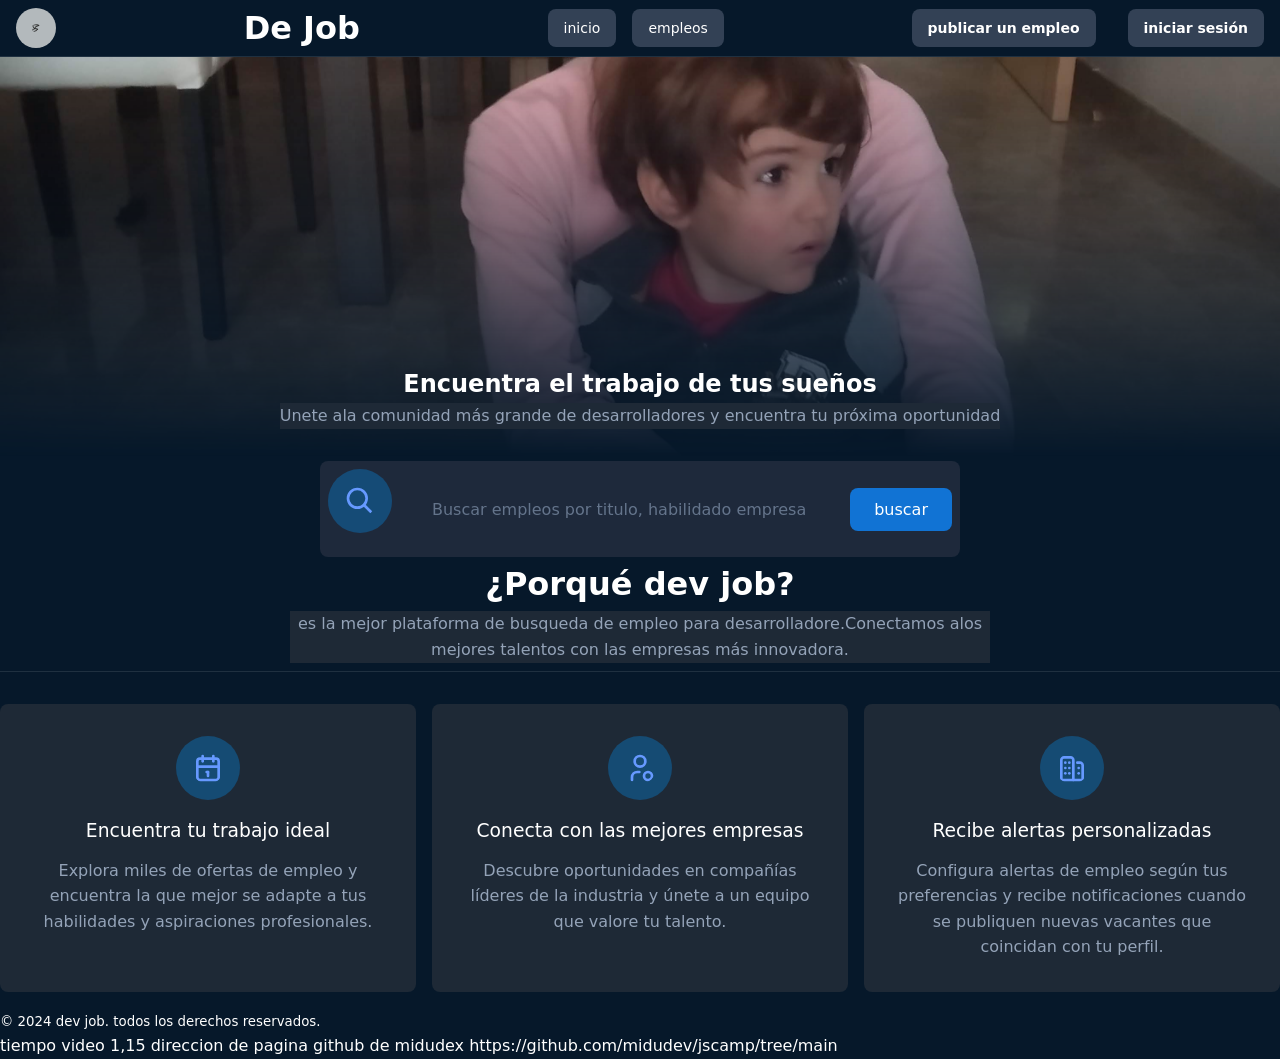
<file: index. html/index.html>
<!DOCTYPE html>
<html lang="es"> <!--<HTML LANG = es una etiqueta y   “es” es unatributo de lenguaje en este caso es español> las etiqueta siempre se tienen que abrir y cerrar  < />
-->

<head>
    <meta charset="UTF-8">
    <meta name="viewport" content="width=device-width, initial-scale=1.0">
    <title>html y css</title>
    <link rel="stylesheet" href="css/estilos.css">
</head>

<!--DESARROLLO FULL-STACK DESDE CERO https://youtu.be/mXpWhmJXV0o?is=U3 oSd9a9N075JrzYHTML es un lenguaje llamado
    Hipertex Markup Languaje hipertex es untexto que hace tener enlaces a otra paginas web, textos dentro de la pagina
    Markup es que estaremos elaborando etiquetas L Lenguaje de marcado donde creará toda la estructura de todo el
    contenido Para crear el comienzo de una página html, deberiamos inserta el signo (! ) admiración negativo, e intro
    donde nos saldrá todos los elementos y etiquetas del documento, el <!IDOCRTIPE html> le stá diciemndo al navegador
    que e un documento html.

    el HTML sirve para estructurar cualquier documento con etiquetas y atributos
    EN LA ETIQUETA HTML entrará estructuralmente toddos los hijos , todo el digo estará dentro de el
    nlace comandos en visual codi
    https://code.visualstudio.com/shortcuts/keyboard-shortcuts-windows.pdf

    comando lineas dentro del editor alt z
    
    PARA CUALQUIER CONSULTA DE ETIQUETAS  EN LA PAGINA (MDN)-->

<body>
    <header>
        <img src="IMAGENES/logo.png" alt="Logo de Dev Job">
        <h2>De Job</h2>

        <nav>
            <a href="">inicio</a>
            <a href="https://jobtoday.com/es/landings/touch-trial-v2?utm_source=bing&utm_medium=cpc&utm_campaign=606938219&utm_content=1167683312006524&utm_term=jobs&keyword_id=kwd-72980992225235:loc-170&matchType=p&ad_id=&device=c&adposition=&msclkid=924b12c6b0eb1e940284785f871186b9"
                e>empleos</a>
        </nav>

        <div class="navegacion">
            <a href="https://youtu.be/mXpWhmJXV0o?is=U3oSd9a9N075JrzY" target="_blank">publicar un empleo</a>
            <!--el target="_blank" es para que se abra en otra pestaña del navegador-->
            <!--rel="noopener norefferrer" es para que no se pueda acceder a la página de origen desde la nueva pestaña-->

            <a href="">iniciar sesión</a>
        </div>
    </header>

    <main>
        <section>
            <img src="IMAGENES/NAIENRAFA.jpg" alt="imagen 2019" width="200" />



            <h1>Encuentra el trabajo de tus sueños</h1>

            <p>Unete ala comunidad más grande de desarrolladores y encuentra tu próxima oportunidad</p>

            <!--ahora vamos a crea un formulario-->
            <form role="search">
                <div>

                    <!--importar svg desde la página "https://tabler.io/icons?icon=search" se importó la lupa-->

                    <svg mlns="svg xmlns=" http://www.w3.org/2000/svg" width="24" height="24" viewBox="0 0 24 24"
                        fill="none" stroke="currentColor" stroke-width="2" stroke-linecap="round"
                        stroke-linejoin="round" class="icon icon-tabler icons-tabler-outline icon-tabler-search">
                        <path stroke="none" d="M0 0h24v24H0z" fill="none" />
                        <path d="M3 10a7 7 0 1 0 14 0a7 7 0 1 0 -14 0" />
                        <path d="M21 21l-6 -6" />
                    </svg>

                    <!--para poder introducir texto en input type =tex hay variaos elementos como emaiol, password, number, ...color para elegir color de fodno, 
                hay <input required type="tex" hay que rellenarlo antes de hacer clic en el
                -->
                    <input type="text" placeholder="Buscar empleos por titulo, habilidado empresa">


                    <!--para poder introducir un boton-->
                    <button type="submit">buscar</button>
                </div>
            </form>
        </section>

        <section>
            <!--podemos insertar cualquier section en main, igualmente podemos insertar un encabezado (<header> en cualquier section)-->



            <header>
                <h2> ¿Porqué dev job?</h2>
                <p> es la mejor plataforma de busqueda de empleo para desarrolladore.Conectamos alos mejores
                    talentos con las empresas más innovadora.
                </p>

            </header>


            <footer> <!--un footer lo podemos poner en cualquier section-->

                <article> <!--un article o varios lo podemos poner en cualquier section-->

                    <svg xmlns="http://www.w3.org/2000/svg" width="24" height="24" viewBox="0 0 24 24" fill="none"
                        stroke="currentColor" stroke-width="2" stroke-linecap="round" stroke-linejoin="round"
                        class="icon icon-tabler icons-tabler-outline icon-tabler-calendar">
                        <path stroke="none" d="M0 0h24v24H0z" fill="none" />
                        <path d="M4 7a2 2 0 0 1 2 -2h12a2 2 0 0 1 2 2v12a2 2 0 0 1 -2 2h-12a2 2 0 0 1 -2 -2v-12" />
                        <path d="M16 3v4" />
                        <path d="M8 3v4" />
                        <path d="M4 11h16" />
                        <path d="M11 15h1" />
                        <path d="M12 15v3" />
                    </svg>
                    <h3>Encuentra tu trabajo ideal</h3>
                    <p>Explora miles de ofertas de empleo y encuentra la que mejor se adapte a tus habilidades y
                        aspiraciones
                        profesionales.</p>
                </article>

                <article>
                    <svg xmlns="http://www.w3.org/2000/svg" width="24" height="24" viewBox="0 0 24 24" fill="none"
                        stroke="currentColor" stroke-width="2" stroke-linecap="round" stroke-linejoin="round"
                        class="icon icon-tabler icons-tabler-outline icon-tabler-user-search">
                        <path stroke="none" d="M0 0h24v24H0z" fill="none" />
                        <path d="M8 7a4 4 0 1 0 8 0a4 4 0 0 0 -8 0" />
                        <path d="M6 21v-2a4 4 0 0 1 4 -4h1.5" />
                        <path d="M15 18a3 3 0 1 0 6 0a3 3 0 1 0 -6 0" />
                        <path d="M20.2 20.2l1.8 1.8" />
                    </svg>

                    <h3>Conecta con las mejores empresas</h3>
                    <p>Descubre oportunidades en compañías líderes de la industria y únete a un equipo que valore tu
                        talento.</p>
                </article>

                <article>
                    <svg xmlns="http://www.w3.org/2000/svg" width="60" height="60" viewBox="0 0 24 24" fill="none"
                        stroke="currentColor" stroke-width="2" stroke-linecap="round" stroke-linejoin="round"
                        class="icon icon-tabler icons-tabler-outline icon-tabler-buildings">
                        <path stroke="none" d="M0 0h24v24H0z" fill="none" />
                        <path d="M4 21v-15c0 -1 1 -2 2 -2h5c1 0 2 1 2 2v15" />
                        <path d="M16 8h2c1 0 2 1 2 2v11" />
                        <path d="M3 21h18" />
                        <path d="M10 12v.01" />
                        <path d="M10 16v.01" />
                        <path d="M10 8v.01" />
                        <path d="M7 12v.01" />
                        <path d="M7 16v.01" />
                        <path d="M7 8v.01" />
                        <path d="M17 12v.01" />
                        <path d="M17 16v.01" />
                    </svg>
                    <h3>Recibe alertas personalizadas</h3>
                    <p>Configura alertas de empleo según tus preferencias y recibe notificaciones cuando se publiquen
                        nuevas
                        vacantes que coincidan con tu perfil.</p>
                </article>
        </section>
        </footer>
    </main>
    <!--ahora despues del main pondremos la etiqueta footer -->


    <footer>
        <small>&copy; 2024 dev job. todos los derechos reservados.</small>

    </footer>
    tiempo video 1,15
    direccion de pagina github de midudex
    https://github.com/midudev/jscamp/tree/main



</body>

</html>
</file>
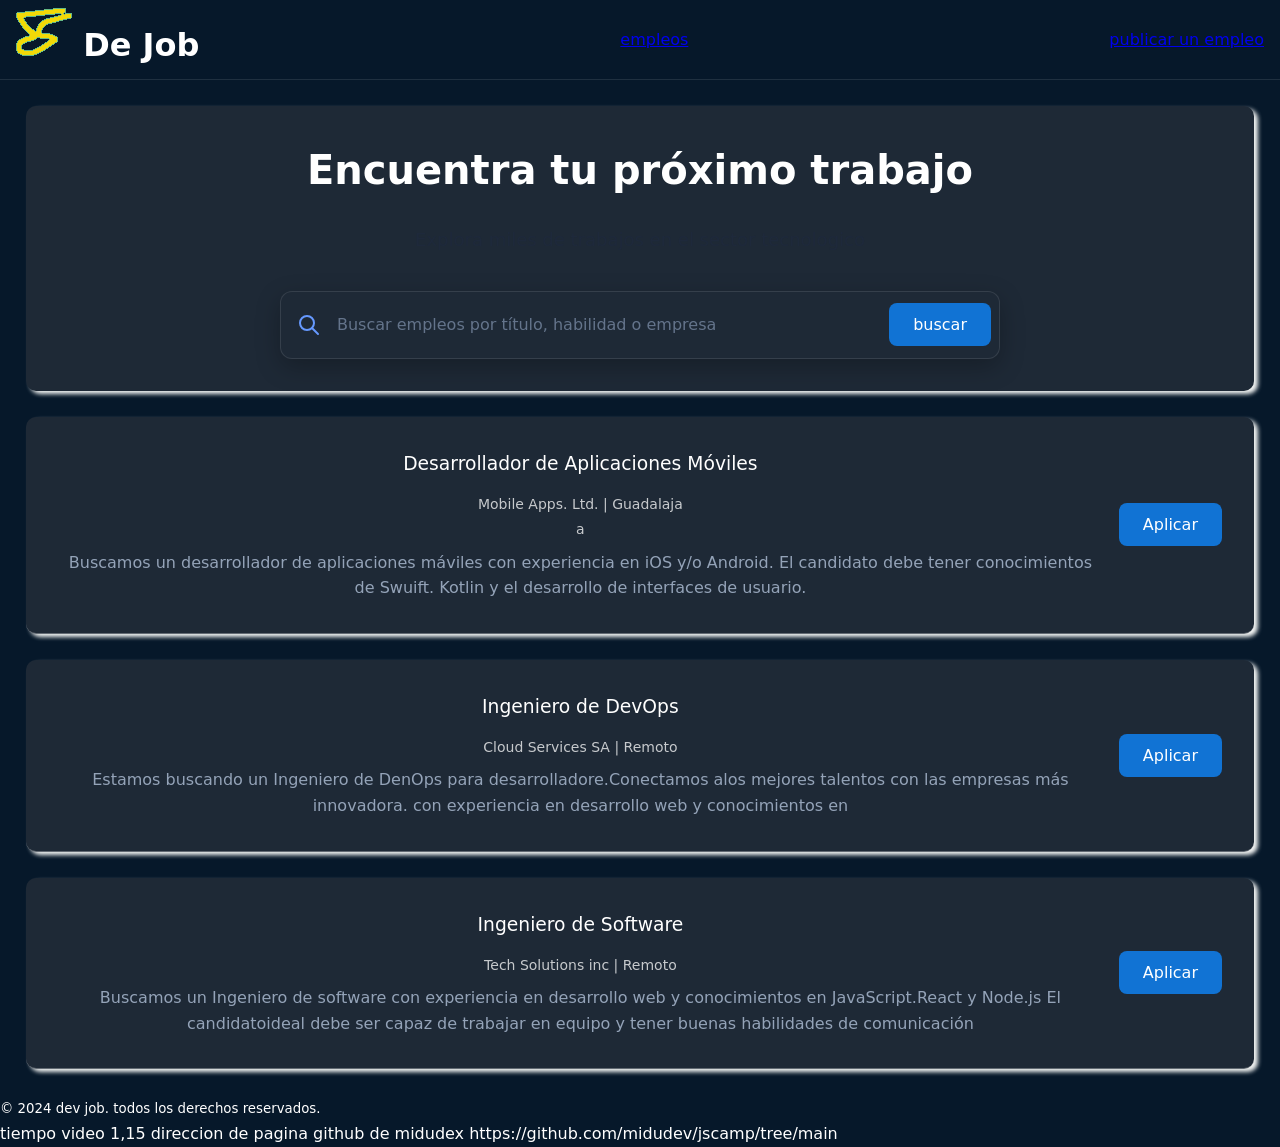
<file: index. html/empleos.html>
<!DOCTYPE html>
<html lang="es"> <!--<HTML LANG = es una etiqueta y   “es” es unatributo de lenguaje en este caso es español> las etiqueta siempre se tienen que abrir y cerrar  < />
-->

<head>
    <meta charset="UTF-8">
    <meta name="viewport" content="width=device-width, initial-scale=1.0">
    <title>empleos</title>
    <link rel="stylesheet" href="css/empleos.css">
</head>


<body>
    <header>
        <h1>
            <img src="IMAGENES/logo-Recuperado.png" alt="logo">


            De Job
        </h1>





        <nav>

            <a href="https://jobtoday.com/es/landings/touch-trial-v2?utm_source=bing&utm_medium=cpc&utm_campaign=606938219&utm_content=1167683312006524&utm_term=jobs&keyword_id=kwd-72980992225235:loc-170&matchType=p&ad_id=&device=c&adposition=&msclkid=924b12c6b0eb1e940284785f871186b9"
                e>empleos</a>
        </nav>

        <div class="navegacion">
            <a href="https://youtu.be/mXpWhmJXV0o?is=U3oSd9a9N075JrzY" target="_blank">publicar un empleo</a>
            <!--el target="_blank" es para que se abra en otra pestaña del navegador-->
            <!--rel="noopener norefferrer" es para que no se pueda acceder a la página de origen desde la nueva pestaña-->


        </div>
    </header>

    <main>
        <!--<section class="jobs-search"></section>-->
        <section class="jobs-search">
            <!--<img src="IMAGENES/NAIENRAFA.jpg" alt="imagen 2019" width="200" />-->



            <h1>Encuentra tu próximo trabajo</h1>

            <p>Explora miles de trabajos en el sector tecnologico</p>

            <!--ahora vamos a crea un formulario-->
            <form role="search">
                <div class="search-bar">

                    <svg xmlns="http://www.w3.org/2000/svg" width="24" height="24" viewBox="0 0 24 24"
                            fill="none" stroke="currentColor" stroke-width="2" stroke-linecap="round"
                            stroke-linejoin="round" class="icon icon-tabler icons-tabler-outline icon-tabler-search">
                            <path stroke="none" d="M0 0h24v24H0z" fill="none" />
                            <path d="M3 10a7 7 0 1 0 14 0a7 7 0 1 0 -14 0" />
                            <path d="M21 21l-6 -6" />
                        </svg>

                        <!--para poder introducir texto en input type =tex hay variaos elementos como emaiol, password, number, ...color para elegir color de fodno, 
                hay <input required type="tex" hay que rellenarlo antes de hacer clic en el
                -->
                        <input type="text" aria-label="Buscar empleos" placeholder="Buscar empleos por título, habilidad o empresa">




                        <!--para poder introducir un boton-->
                        <button type="submit">buscar</button>
                </div>
                

            </form>
        </section>

        <section>


            <!--<header>
                <h2> ¿Porqué dev job?</h2>
                <p> es la mejor plataforma de busqueda de empleo para desarrolladore.Conectamos alos mejores
                    talentos con las empresas más innovadora.
                </p>

            </header>-->


            <footer> <!--un footer lo podemos poner en cualquier section-->

                <article>
                    <div>

                        <h3>Desarrollador de Aplicaciones Móviles</h3>
                        <small>Mobile Apps. Ltd. | Guadalaja<div>


                                <!--para poder introducir texto en input type =tex hay variaos elementos como emaiol, password, number, ...color para elegir color de fodno, 
                hay <input required type="tex" hay que rellenarlo antes de hacer clic en el
                -->


                            </div>a</small>
                        <p>
                            Buscamos un desarrollador de aplicaciones máviles con experiencia en iOS y/o Android. El
                            candidato debe tener conocimientos de Swuift. Kotlin y el desarrollo de interfaces de
                            usuario.
                        </p>

                    </div>
                    <button>Aplicar</button>



                </article>


                <article>

                    <div>
                        <h3>Ingeniero de DevOps</h3>
                        <small>Cloud Services SA | Remoto</small>
                        <p>
                            Estamos buscando un Ingeniero de DenOps para desarrolladore.Conectamos alos mejores
                            talentos con las empresas más innovadora. con experiencia en desarrollo web y conocimientos
                            en
                        </p>
                    </div>
                    <button>Aplicar</button>
                </article>

                <article>
                    <div>
                        <h3>Ingeniero de Software</h3>
                        <small>Tech Solutions inc | Remoto</small>
                        <p>Buscamos un Ingeniero de software con experiencia en desarrollo web y conocimientos en
                            JavaScript.React y Node.js
                            El candidatoideal debe ser capaz de trabajar en equipo y tener buenas habilidades de
                            comunicación
                        </p>
                    </div>
                    <button>Aplicar</button>
                </article>




            </footer>
    </main>



    <footer>
        <small>&copy; 2024 dev job. todos los derechos reservados.</small>

    </footer>
    tiempo video 1,15
    direccion de pagina github de midudex
    https://github.com/midudev/jscamp/tree/main



</body>

</html>
</file>
<file: index. html/css/estilos.css>
* {
    margin: 0;
    padding: 0;
    box-sizing: border-box;
}



/*VARIANTES DE COLOR*/

:root {
    --primary: #1173d4;
    --primary-dack: #0a3d66;
    --primary-hover: #8d5ba8;
    --primary-light: #69f;
    --background: #06182a;
    --text-primary: #ffffff;
    --text-secondary: #cbd5ef;
    --tex-primary: var(--text-primary);
    --tex-secundary: var(--text-secondary);
    --border: rgba(255, 255, 255, 0.1);
    --card-bg: #1e2936;
    --shadow: rgba(0, 0, 0, 0, 0.3);
    --input-bg: #1e293b;
    --hsla-example: hsla (210, 100%, 56%, 1);
    --text-muted: #94a3b8;
    --tex-muted: var(--text-muted);
}

body {
    font-family: system-ui;
    background-color: var(--background);
    color: var(--tex-primary);
    min-height: 100vh;
    display: flex;
    flex-direction: column;
    line-height: 1.6;

}

header {
    border-bottom: 1px solid var(--border);
    background: var(--background);
    padding: .5rem 1rem;
    display: flex;
    align-items: center;
    justify-content: space-between;
    gap: 2rem;



    h2 {
        font-size: 2rem;
        font-weight: 700;
        line-height: 1.2;
        text-wrap: balance;
        /*display: flex;*/
        align-items: center;
        gap: 0.5rem;

        color: var(--text-primary);

    }

    img {
        color: var(--tex-primary-light);
        background: rgba(193, 197, 199, 0.928);
        width: 40px;
        height: 40px;
        border-radius: 100%;
        padding: 1rem;
    }



    /*navegacion a otra páginas*/
    nav {
        align-items: center;
        gap: 1rem;
        display: flex;

        a {
            padding: 0.5rem 1rem;
            border-radius: 0.5rem;
            background-color: #334155;
            padding: .5rem 1rem;
            color: var(--text-primary);
            display: inline-block;
            font-size: 0.875rem;
            font-weight: 700;
            text-decoration: none;
            font-size: 0.875rem;
            transition: color 0.2s;
            font-weight: 500;

            &:hover,
            &:focus {
                color: var(--primary);
                outline: none;
            }
        }
    }

    /* Botones del Header */
    .navegacion {
        display: flex;
        align-items: center;
        gap: 2rem;
    }


    header div.navegacion,
    a {
        padding: 0.5rem 1rem;
        border-radius: 0.5rem;
        background-color: #334155;
        color: var(--text-primary);
        display: inline-block;
        font-size: 0.875rem;
        font-weight: 700;
        text-decoration: none;



        &:hover,
        &:focus {
            color: var(--primary);
            outline: none;
        }

        /* TODO */
    }

    .jobs-search section {
        margin: 0;
        padding: ;
        width: auto;
        margin-top: -100px;

        display: flex;
        align-items: center;
        gap: 1rem;
        padding-top: -200px;

        small {
            font-size: .875rem;
            opacity: .75;
        }

        p {
            margin-top: 0.5rem;

        }
    }








    .jobs-search,
    article {
        background-color: var(--card-bg);
        padding: 2rem;
        /*separación interior hacia afuera del contenedor */
        margin-bottom: 26px;
        /*separación exterior del elemento hacia fuerar */
        border-radius: 10px;
        /* margin-left: 26px;
    margin-right: 26px;
    margin-top: 26px;*/
        text-align: center;
        box-shadow: 4px 3px 4px #f2f4f3;



        display: flex;
        align-items: center;
        gap: 1rem;

        small {
            font-size: .875rem;
            opacity: .75;
            text-align: center
        }

        p {
            margin-top: 0.5rem;
            text-align: center;
        }

        &:last-child {
            border-bottom: none;
        }
    }



}

.jobs-listing {
    border-bottom: 1px solid rgba(255, 255, 255, 0.3);
    border-radius: 1rem;

}



main> {




    svg {
        color: var(--primary-light);
        background: rgba(0, 153, 255, 0.3);
        width: 64px;
        height: 64px;
        border-radius: 100%;
        padding: 1rem;
        display: block;
        margin: 0 auto 1rem;

    }

    border-bottom: 1px solid rgba(255, 255, 255, 0.3);
    display: flex;
    align-items: center;
    gap: 1rem;

    small {
        font-size: .875rem;
        opacity: .75;
        text-align: center;
    }

    p {
        margin-top: 0.5rem;
        text-align: center;
    }


    &:last-child {
        border-bottom: none;
    }
}

svg {
    color: var(--primary-light);
    background: rgba(0, 153, 255, 0.3);
    width: 64px;
    height: 64px;
    border-radius: 100%;
    padding: 1rem;
    display: block;
    margin: 0 auto 1rem;

}

p {
    color: var(--text-muted);
}

h3 {
    font-weight: 500;
    text-align: center;
    margin-bottom: 0.75rem;
}

article p {
    text-align: center;
}

main>section {

    h1 {
        text-align: center;
        margin-top: auto;

    }

    p {
        text-align: center;
        background-color: var(--card-bg);
    }

}

main>section>header {
    display: block;
    text-align: center;
    margin-bottom: 2rem;

    h2 {
        text-align: center;
        margin-bottom: 0.5rem;
    }

    p {
        text-align: center;
        margin: 0 auto;
        max-width: 700px;
    }

}

main>section:nth-child(1) {
    position: relative;
    height: 500px;
    text-align: center;
    display: flex;
    flex-direction: column;
    justify-content: center;
    align-items: center;
    overflow: hidden;


    h1 {
        padding-bottom: 0px;
    }

    &>img {
        position: absolute;
        width: 100%;
        height: 100%;
        object-fit: cover;
        z-index: -1;
        left: 0;
        right: 0;
        mask-image: linear-gradient(to bottom, rgba(16, 25, 34, 1) 5%, rgba(16, 25, 34, 0) 80%);
    }
}

@media (max-width: 640px) {
    main>section:nth-child(1) {
        height: 420px;
    }

    main>section:nth-child(1)>img {
        object-fit: contain;
        object-position: center top;

    }
}

main>section:nth-child(2)>div>div:first-child p {
    font-size: 1.125rem;
    color: var(--text-muted);
    margin: 0 auto;


}

/*caracteristicas de grid */

main>section:nth-child(2) footer {
    display: grid;
    /*grid-template-columns: 1fr 1fr 1fr;*/
    gap: 16px;


    /*para hscer un @media de grid, si tiene la pagina 280 px creará una columna, pero si tiene menos creará dos y si aun es pequeña creara 3*/
    grid-template-columns: repeat(auto-fit, minmax(280px, 1fr));




}

img {
    max-width: 100%;
    display: block;
}

form {
    max-width: 42rem;
    width: 100%;
    margin: 0 auto;
    padding-inline: 1rem;
}

form div {
    display: flex;
    align-items: center;
    background-color: var(--input-bg);
    border-radius: 0.5rem;
    box-shadow: 0 10px 15px -3px var(--shadow);
    padding: 0.5rem;
    gap: 2rem;
    margin-top: 2rem;
}

form span {
    padding-left: 0.75rem;
    color: var(--text-muted);
    display: flex;
    align-items: center;
    flex-shrink: 0;
}

form input[type="text"] {
    flex: 1;
    background: transparent;
    border: none;
    outline: none;
    color: var(--text-primary);
    padding: 0.75rem 0.5rem;
    font-size: 1rem;
    font-family: inherit;
}

form input[type="text"]::placeholder {
    color: #64748b;
}

button {
    padding: 0.75rem 1.5rem;
    border-radius: 0.5rem;
    background-color: var(--primary);
    color: white;
    font-weight: 400;
    border: none;
    cursor: pointer;
    transition: all 0.2s;
    font-family: inherit;
    font-size: 1rem;
    white-space: nowrap;

    &:hover,
    /* pseudo-clase que significa que el ratón está encima */
    &:focus {
        /* pseudo-clase que significa que el elemento tiene el foco */
        outline: 2px solid white;
        outline-offset: 2px;
    }

    &:active {
        transform: scale(0, 90);
    }

}

article {
    background-color: var(--card-bg);
    padding: 2rem;
    margin-bottom: 16px;
    box-shadow: 0px 1px 3px 0px rgba(0, 0, 0, 0, 0.5);
    border-radius: 0.5rem;
    align-items: center;




    svg {
        color: var(--primary-light);
        background: rgba(0, 153, 255, 0.3);
        width: 64px;
        height: 64px;
        border-radius: 100%;
        padding: 16px;
        display: block;
        margin: 0 auto 1rem;


    }

    p {
        color: var(--text-muted);

    }

    h3 {
        font-weight: 500;

    }








}
</file>
<file: index. html/css/empleos.css>
* {
    margin: 0;
    padding: 0;
    box-sizing: border-box;
}



/*VARIANTES DE COLOR*/

:root {
    --primary: #1173d4;
    --primary-dack: #0a3d66;
    --primary-hover: #8d5ba8;
    --primary-light: #69f;
    --background: #06182a;
    --text-primary: #ffffff;
    --text-secondary: #cbd5ef;
    --tex-primary: var(--text-primary);
    --tex-secundary: var(--text-secondary);
    --border: rgba(255, 255, 255, 0.1);
    --card-bg: #1e2936;
    --shadow: rgba(0, 0, 0, 0, 0.3);
    --input-bg: #1e293b;
    --hsla-example: hsla (210, 100%, 56%, 1);
    --text-muted: #94a3b8;
    --tex-muted: var(--text-muted);
}

body {
    font-family: system-ui;
    background-color: var(--background);
    color: var(--tex-primary);
    min-height: 100vh;
    display: flex;
    flex-direction: column;
    line-height: 1.6;

}

header {
    border-bottom: 1px solid var(--border);
    background: var(--background);
    padding: .5rem 1rem;
    display: flex;
    align-items: center;
    justify-content: space-between;
    gap: 2rem;

    ç h1 {
        font-size: 1.5rem;
        font-weight: 700;
        line-height: 1.2;
        text-wrap: balance;
        display: flex;
        align-items: center;
        gap: 10rem;
        text-align: center;

        color: var(--text-primary);

    }

    &img {
        color: var(--primary #d61545);
        background: rgba(15, 238, 201, 0.928);
        width: 10px;
        height: 10px;
        border-radius: 100%;
        padding: 1rem;
    }











    /*navegacion a otra páginas*/
    nav {
        align-items: center;
        gap: 1rem;
        display: flex;

        a {
            padding: 0.5rem 1rem;
            border-radius: 0.5rem;
            background-color: #334155;
            padding: .5rem 1rem;
            color: var(--text-primary);
            display: inline-block;
            font-size: 0.875rem;
            font-weight: 700;
            text-decoration: none;
            font-size: 0.875rem;
            transition: color 0.2s;
            font-weight: 500;

            &:hover,
            &:focus {
                color: var(--primary);
                outline: none;
            }
        }
    }

    /* Botones del Header */
    .navegacion {
        display: flex;
        align-items: center;
        gap: 2rem;
    }


    header div.navegacion,
    a {
        padding: 0.5rem 1rem;
        border-radius: 0.5rem;
        background-color: #334155;
        color: var(--text-primary);
        display: inline-block;
        font-size: 0.875rem;
        font-weight: 700;
        text-decoration: none;



        &:hover,
        &:focus {
            color: var(--primary);
            outline: none;
        }

        /* TODO */
    }



    .jobs-search section {
        margin: 0;
        padding: 0;
        width: auto;
        margin-top: -100px;
        top: -500px;



        display: flex;
        align-items: center;
        gap: 1rem;
        padding-top: -200px;

        small {
            font-size: .875rem;
            opacity: .75;
        }

        p {
            margin-top: 0.5rem;

        }
    }








    .jobs-search,
    article {
        background-color: var(--card-bg);
        padding: 2rem;
        /*separación interior hacia afuera del contenedor */
        margin-bottom: 26px;
        /*separación exterior del elemento hacia fuerar */
        border-radius: 10px;
        margin-left: 26px;
        margin-right: 26px;
        margin-top: 26px;
        text-align: center;
        box-shadow: 4px 3px 4px #f2f4f3;



        display: flex;
        align-items: center;
        gap: 1rem;

        small {
            font-size: .875rem;
            opacity: .75;
            text-align: center
        }

        p {
            margin-top: 0.5rem;
            text-align: center;
        }

        &:last-child {
            border-bottom: none;
        }
    }



}

.jobs-listing {
    border-bottom: 1px solid rgba(255, 255, 255, 0.3);
    border-radius: 1rem;

}



main> {




    svg {
        color: var(--primary-light);
        background: rgba(0, 153, 255, 0.3);
        width: 64px;
        height: 64px;
        border-radius: 100%;
        padding: 1rem;
        display: block;
        margin: 0 auto 1rem;

    }

    border-bottom: 1px solid rgba(255, 255, 255, 0.3);
    display: flex;
    align-items: center;
    gap: 1rem;

    small {
        font-size: .875rem;
        opacity: .75;
        text-align: center;
    }

    p {
        margin-top: 0.5rem;
        text-align: center;
    }


    &:last-child {
        border-bottom: none;
    }
}

svg {
    color: var(--primary-light);
    background: rgba(0, 153, 255, 0.3);
    width: 64px;
    height: 64px;
    border-radius: 100%;
    padding: 1rem;
    display: block;
    margin: 0 auto 1rem;

}

p {
    color: var(--text-muted);
}

h3 {
    font-weight: 500;
    text-align: center;
    margin-bottom: 0.75rem;
}

article p {
    text-align: center;
}

main>section {

    h1 {
        text-align: center;
        margin-top: auto;

    }

    p {
        text-align: center;
        background-color: var(--card-bg);
    }

}

main>section>header {
    display: block;
    text-align: center;
    margin-bottom: 2rem;

    h2 {
        text-align: center;
        margin-bottom: 0.5rem;
    }

    p {
        text-align: center;
        margin: 0 auto;
        max-width: 700px;
    }

}

main>section:nth-child(1) {
    position: relative;
    height: 500px;
    text-align: center;
    display: flex;
    flex-direction: column;
    justify-content: center;
    align-items: center;
    overflow: hidden;


    h1 {
        padding-bottom: 0px;
    }

    img {
        position: absolute;
        width: 100%;
        height: 100%;
        object-fit: cover;
        z-index: -1;
        left: 0;
        right: 0;
        mask-image: linear-gradient(to bottom, rgba(16, 25, 34, 1) 5%, rgba(16, 25, 34, 0) 80%);
    }
}

@media (max-width: 640px) {
    main>section:nth-child(1) {
        height: 420px;
    }

    main>section:nth-child(1)>img {
        object-fit: contain;
        object-position: center top;

    }
}

main>section:nth-child(2)>div>div:first-child p {
    font-size: 1.125rem;
    color: var(--text-muted);
    margin: 0 auto;


}

/*caracteristicas de grid */

/*main>section:nth-child(2) footer {
    display: grid;
    grid-template-columns: 1fr 1fr 1fr;
    gap: 16px;
}*/







form input[type="text"]::placeholder {
    color: #64748b;
}

button {
    padding: 0.75rem 1.5rem;
    border-radius: 0.5rem;
    background-color: var(--primary);
    color: white;
    font-weight: 400;
    border: none;
    cursor: pointer;
    transition: all 0.2s;
    font-family: inherit;
    font-size: 1rem;
    white-space: nowrap;

    &:hover,
    &:focus {
        outline: 2px solid white;
        outline-offset: 2px;
    }

    &:active {
        transform: scale(0, 90);
    }


}

article {
    background-color: var(--card-bg);
    padding: 2rem;
    margin-bottom: 16px;
    box-shadow: 0px 1px 3px 0px rgba(0, 0, 0, 0, 0.5);
    border-radius: 0.5rem;
    align-items: center;





    p {
        color: var(--text-muted);

    }

    h3 {
        font-weight: 500;

    }

    .job-search>div svg {
        width: 64px;
        height: 64px;


    }



}


article {
    background-color: none;
    box-shadow: none;
    border-radius: 0;
    border-bottom: 1px solid rgba(255, 255, 255, 0.3);
    margin: 0 12;

    display: flex;
    align-items: star;
    gap: 1rem;

    small {

        font-size: .875rem;
        opacity: .75;
        text-align: center;
    }

    p {
        margin-top: 0.5rem;
    }

    & last-child {
        border-bottom: none;

    }
}

    .jobs-search {
        margin: 0;
        padding: 0;
        height: auto !important;

        h1 {
            font-size: 2.5rem;
            margin-bottom: 2.5rem;
        }

        p {
            font-size: 1.126rem;
            color: var(--input-bg);
            padding: .25rem .5rem;
        }

        .search-filters {
            display: flex;
            flex-wrap: wrap;
            margin-top: .5rem;
        }

        form {
            width: 100%;
            max-width: 1280px;
        }

        article {
            background-color: var(--card-bg);
            padding: 2rem;
            margin-bottom: 16px;
            box-shadow: 0px 1px 3px 0px rgba(0, 0, 0, 0, 0.5);
            border-radius: 0.5rem;
            align-items: center;
        }

    }

        .jobs-search,
        article {
            background-color: var(--card-bg);
            padding: 2rem;
            /*separación interior hacia afuera del contenedor */
            margin-bottom: 26px;
            /*separación exterior del elemento hacia fuerar */
            border-radius: 10px;
            margin-left: 26px;
            margin-right: 26px;
            margin-top: 26px;
            text-align: center;
            box-shadow: 4px 3px 4px #f2f4f3;



            display: flex;
            align-items: center;
            gap: 1rem;

            small {
                font-size: .875rem;
                opacity: .75;
                text-align: center
            }

            .search-bar {
                background: var(--input-bg);
                padding: .25rem .5rem;

                .jobs-search form {
                    width: 100%;
                    max-width: 720px;
                }

                .search-bar {
                    display: flex;
                    align-items: center;
                    gap: 0.75rem;
                    width: 100%;
                }

                .search-bar svg {
                    flex: 0 0 24px;
                }

                .search-bar input[type="text"] {
                    flex: 1;
                    min-width: 0;
                }
            }
        }

.jobs-search {
    margin: 26px;
    padding: 2rem;
    gap: 0.75rem;
}

.jobs-search h1 {
    margin: 0 0 0.5rem;
}

.jobs-search p {
    margin: 0 0 1.25rem;
}

.jobs-search form {
    width: 100%;
    max-width: 720px;
}

.jobs-search .search-bar {
    display: flex;
    align-items: center;
    gap: 0.75rem;
    width: 100%;
    padding: 0.5rem;
    background-color: var(--card-bg);
    border: 1px solid var(--border);
    border-radius: 0.75rem;
    box-shadow: 0 8px 24px rgba(0, 0, 0, 0.25);
}

.jobs-search .search-bar svg {
    display: block;
    flex: 0 0 24px;
    width: 24px;
    height: 24px;
    margin: 0 0 0 0.5rem;
    padding: 0;
    background: transparent;
    border-radius: 0;
}

.jobs-search .search-bar input[type="text"] {
    flex: 1;
    min-width: 0;
    padding: 0.75rem 0.25rem;
    color: var(--text-primary);
    background: transparent;
    border: 0;
    outline: 0;
    font: inherit;
}

.jobs-search .search-bar:focus-within {
    outline: 2px solid var(--primary-light);
    outline-offset: 2px;
}

@media (max-width: 480px) {
    .jobs-search .search-bar {
        gap: 0.5rem;
    }

    .jobs-search .search-bar button {
        padding: 0.65rem 0.85rem;
    }
}
</file>
